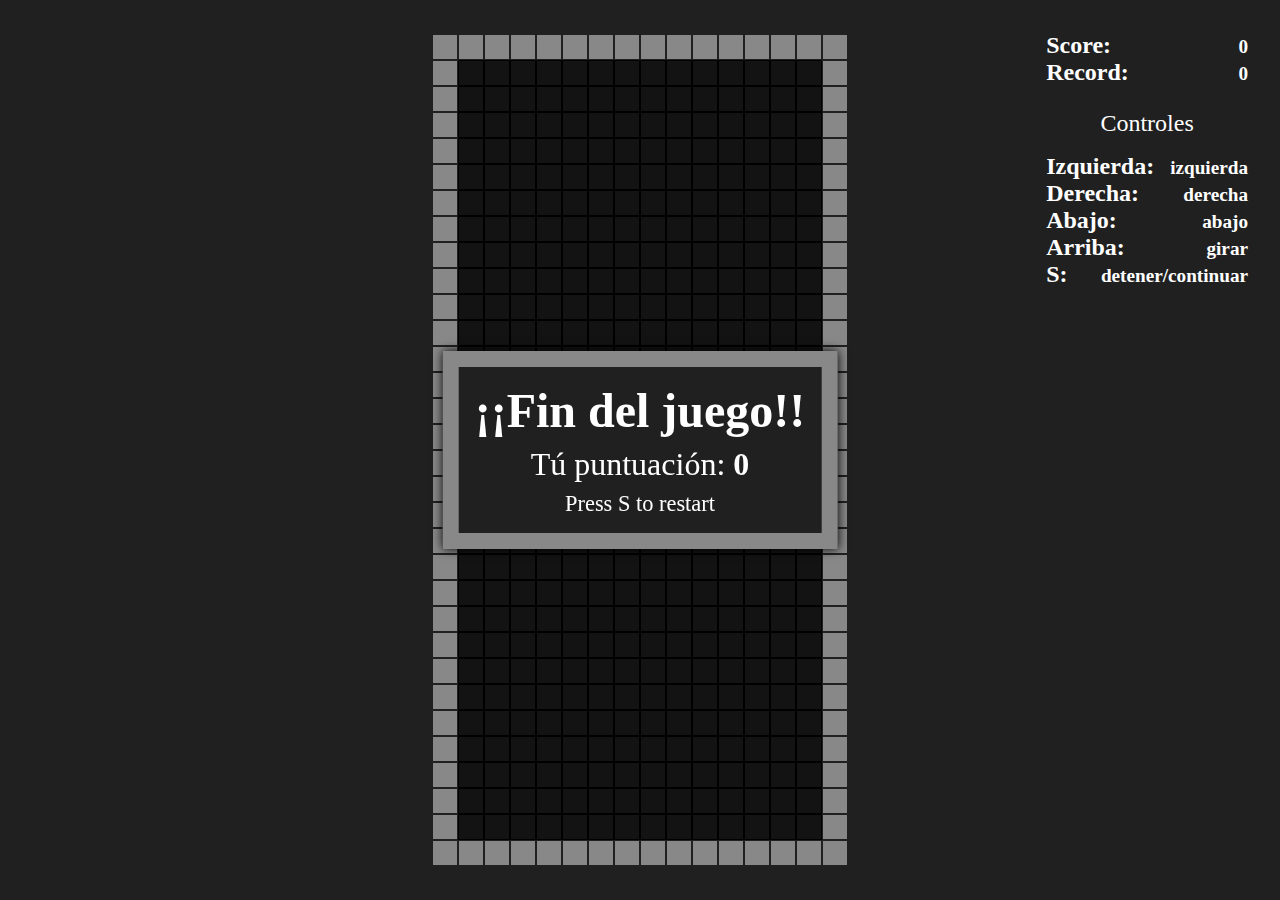
<file: v1.0.1/index.html>
<!DOCTYPE html>
<html lang="en">

<head>
    <meta charset="UTF-8">
    <meta name="viewport" content="width=device-width, initial-scale=1.0">
    <link rel="stylesheet" href="./style.css">
    <title>Tetris</title>
</head>

<body>
    <div id="app">
        <canvas>

        </canvas>
    </div>
    <div class="modal" id="modal-cover">
        <h2>presiona S para empezar</h2>
    </div>
    <div class="modal" id="modal-endgame">
        <h2 class="modal-title">¡¡Fin del juego!!</h2>
        <span class="modal-score">Tú puntuación: <b id="modal-endgame-score">0</b></span>
        <span class="modal-span">Press S to restart</span>
    </div>
    <div class="sidebar">
        <section>
            <div class="info">
                <h2>Score:</h2>
                <span id="score">0</span>
            </div>
            <div class="info">
                <h2>Record:</h2>
                <span id="record">0</span>
            </div>
            <div class="desktop-controls">
                <span class="center">Controles</span>
                <div class="info">
                    <h2>Izquierda:</h2>
                    <span>izquierda</span>
                </div>
                <div class="info">
                    <h2>Derecha:</h2>
                    <span>derecha</span>
                </div>
                <div class="info">
                    <h2>Abajo:</h2>
                    <span>abajo</span>
                </div>
                <div class="info">
                    <h2>Arriba:</h2>
                    <span>girar</span>
                </div>
                <div class="info">
                    <h2>S:</h2>
                    <span>detener/continuar</span>
                </div>
            </div>
        </section>
    </div>
    <script type="module" src="./index.js"></script>
</body>

</html>
</file>
<file: v1.0.1/style.css>
:root {
    --stroke-width: 2px;
    --inner-square-width: 20px;
    --outer-square-width: calc(var(--inner-square-width) + calc(var(--stroke-width)*2));
}

body {
    margin: 0;
    padding: 0;
    height: 100vh;
    background-color: #202020;
    display: grid;
    place-content: center;
    position: relative;
    user-select: none;
}

#app {
    --bkp-1: var(--stroke-width);
    --bkp-2: var(--inner-square-width);
    --bkp-3: var(--outer-square-width);
    background-color: #131313;
    background-image: linear-gradient(#000 0px, #000 var(--bkp-1), #fff0 var(--bkp-1), #fff0 var(--bkp-2), #fff0 var(--bkp-2), #fff0 var(--bkp-3)), linear-gradient(90deg, #000 0px, #000 var(--bkp-1), #fff0 var(--bkp-1), #fff0 var(--bkp-2), #fff0 var(--bkp-2), #fff0 var(--bkp-3));
    background-size: var(--outer-square-width) var(--outer-square-width), var(--outer-square-width) var(--outer-square-width);
    background-position: -1px -1px, -1px -1px;
    background-repeat: repeat, repeat;
    position: relative;
}

#app::after {
    content: " ";
    display: block;
    width: 100%;
    height: 100%;
    padding: var(--outer-square-width);
    background-color: #888;
    background-image: linear-gradient(#202020 0px, #202020 2px, #fff0 2px, #fff0 var(--bkp-2), #fff0 var(--bkp-2), #fff0 var(--bkp-3)), linear-gradient(90deg, #202020 0px, #202020 2px, #fff0 2px, #fff0 var(--bkp-2), #fff0 var(--bkp-2), #fff0 var(--bkp-3));
    background-size: var(--outer-square-width) var(--outer-square-width), var(--outer-square-width) var(--outer-square-width);
    background-position: -1px -1px, -1px -1px;
    background-repeat: repeat, repeat;
    position: absolute;
    top: calc(var(--outer-square-width) * -1);
    left: calc(var(--outer-square-width) * -1);
    z-index: -1;
}

.sidebar {
    position: absolute;
    top: 0;
    right: 0;
    box-sizing: border-box;
    padding: 2rem;
    color: white;
}

h2 {
    margin: 0;
}

.info {
    display: flex;
    align-items: baseline;
    justify-content: space-between;
    gap: 1rem;
}

.info h2 {
    font-size: 1.5rem;
}

.info span {
    font-size: 1.2rem;
    font-weight: bold;
}

.center {
    display: block;
    margin-top: 1.5rem;
    margin-bottom: 1rem;
    font-size: 1.5rem;
    text-align: center;
}

.modal {
    display: flex;
    flex-direction: column;
    position: fixed;
    top: 50%;
    left: 50%;
    transform: translate(-50%, -50%);
    background-color: #202020;
    color: white;
    padding: 1rem;
    gap: .5rem;
    border: 1rem #888 solid;
    box-shadow: 0 0 10px #000;
    text-align: center;
}

.modal-title {
    font-size: 3rem;
}

.modal-score {
    font-size: 2rem;
}

.modal-span {
    font-size: 1.4rem;
}

@media screen and (max-width: 500px){
    .desktop-controls {
        display: none;
    }
    .sidebar {
        top: 0;
        left: 0;
        font-size: 1rem;
        padding: 5px;
        width: max-content;
    }
}
</file>
